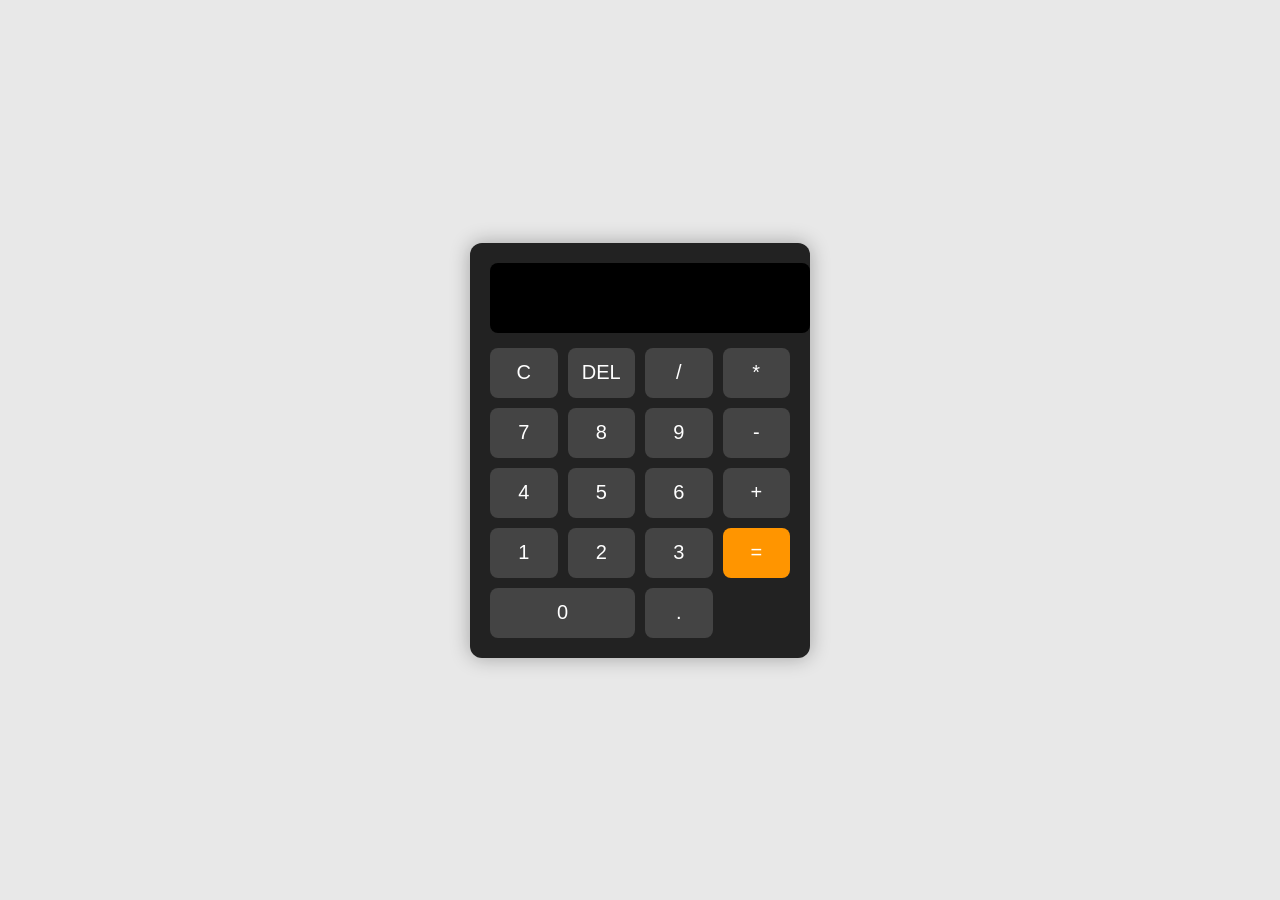
<file: Calculator.html>
<!DOCTYPE html>
<html lang="en">
<head>
    <meta charset="UTF-8">
    <meta name="viewport" content="width=device-width, initial-scale=1.0">
    <title>Calculator</title>

    <style>
        body {
            background: #e8e8e8;
            display: flex;
            justify-content: center;
            align-items: center;
            height: 100vh;
            margin: 0;
            font-family: Arial, sans-serif;
        }

        .calculator {
            width: 300px;
            background: #222;
            padding: 20px;
            border-radius: 12px;
            box-shadow: 0 0 20px rgba(0,0,0,0.3);
        }

        #display {
            width: 100%;
            height: 50px;
            background: #000;
            color: #0f0;
            font-size: 28px;
            text-align: right;
            padding: 10px;
            border: none;
            border-radius: 8px;
            margin-bottom: 15px;
        }

        .buttons {
            display: grid;
            grid-template-columns: repeat(4, 1fr);
            gap: 10px;
        }

        button {
            height: 50px;
            font-size: 20px;
            border: none;
            border-radius: 8px;
            cursor: pointer;
            background: #444;
            color: white;
            transition: 0.2s;
        }

        button:hover {
            background: #555;
        }

        .equal {
            background: #ff9500;
            color: #fff;
        }

        .equal:hover {
            background: #e68a00;
        }

        .zero {
            grid-column: span 2;
        }
    </style>
</head>
<body>

    <div class="calculator">
        <input type="text" id="display" disabled>

        <div class="buttons">
            <button onclick="clearDisplay()">C</button>
            <button onclick="deleteLast()">DEL</button>
            <button onclick="appendValue('/')">/</button>
            <button onclick="appendValue('*')">*</button>

            <button onclick="appendValue('7')">7</button>
            <button onclick="appendValue('8')">8</button>
            <button onclick="appendValue('9')">9</button>
            <button onclick="appendValue('-')">-</button>

            <button onclick="appendValue('4')">4</button>
            <button onclick="appendValue('5')">5</button>
            <button onclick="appendValue('6')">6</button>
            <button onclick="appendValue('+')">+</button>

            <button onclick="appendValue('1')">1</button>
            <button onclick="appendValue('2')">2</button>
            <button onclick="appendValue('3')">3</button>
            <button class="equal" onclick="calculate()">=</button>

            <button onclick="appendValue('0')" class="zero">0</button>
            <button onclick="appendValue('.')">.</button>
        </div>
    </div>

    <script>
        let display = document.getElementById("display");

        function appendValue(value) {
            display.value += value;
        }

        function clearDisplay() {
            display.value = "";
        }

        function deleteLast() {
            display.value = display.value.slice(0, -1);
        }

        function calculate() {
            try {
                display.value = eval(display.value);
            } catch (error) {
                display.value = "Error";
            }
        }
    </script>

</body>
</html>
</file>
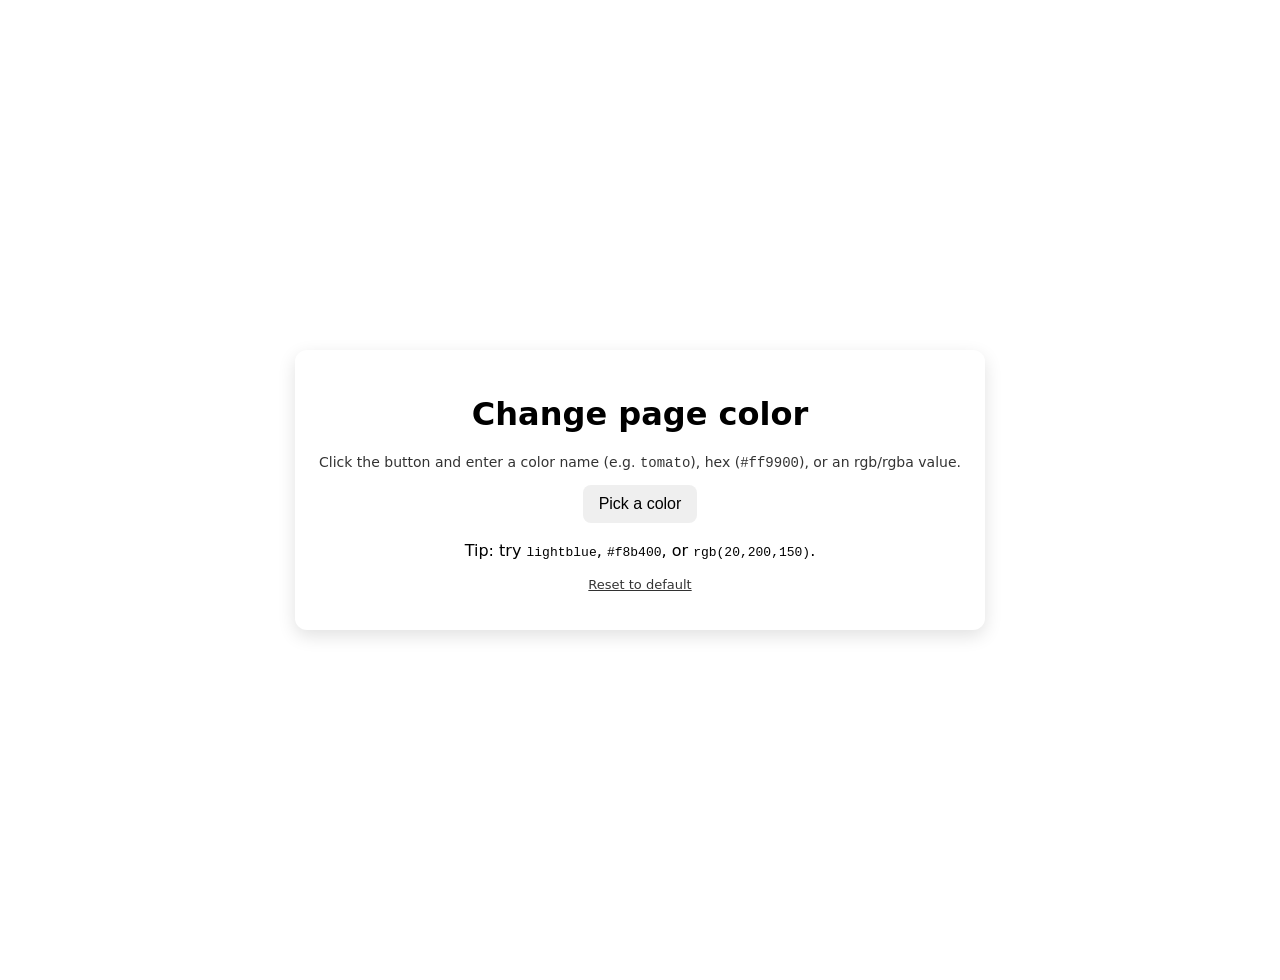
<file: Color_prompt.html>
<!doctype html>
<html lang="en">
<head>
  <meta charset="utf-8" />
  <meta name="viewport" content="width=device-width,initial-scale=1" />
  <title>Color Picker Prompt — Click to Change Background</title>
  <style>
    :root{--fg:#111}
    html,body{height:100%;margin:0;font-family:system-ui,Segoe UI,Roboto,Helvetica,Arial,sans-serif}
    body{display:flex;align-items:center;justify-content:center;flex-direction:column;gap:20px;padding:40px;transition:background-color .3s, color .3s}
    .card{background:rgba(255,255,255,0.06);backdrop-filter:blur(6px);padding:24px;border-radius:12px;box-shadow:0 6px 18px rgba(0,0,0,0.12);max-width:720px;text-align:center}
    button{padding:10px 16px;border-radius:8px;border:0;cursor:pointer;font-size:16px}
    .hint{opacity:.8;font-size:14px}
    a.small{font-size:13px;color:inherit}
  </style>
</head>
<body>
  <div class="card">
    <h1>Change page color</h1>
    <p class="hint">Click the button and enter a color name (e.g. <code>tomato</code>), hex (<code>#ff9900</code>), or an rgb/rgba value.</p>
    <button id="pick">Pick a color</button>
    <p style="margin-top:18px">Tip: try <code>lightblue</code>, <code>#f8b400</code>, or <code>rgb(20,200,150)</code>.</p>
    <p class="hint"><a class="small" href="#" id="reset">Reset to default</a></p>
  </div>

  <script>
    const btn = document.getElementById('pick');
    const reset = document.getElementById('reset');

    function parseRGB(str){
      // expect "rgb(r, g, b)" or "rgba(r, g, b, a)"
      const m = str.match(/rgba?\((\d+),\s*(\d+),\s*(\d+)/i);
      if(!m) return null;
      return [Number(m[1]), Number(m[2]), Number(m[3])];
    }

    function setContrastText(rgb){
      // compute luminance and choose black/white text for legibility
      const [r,g,b] = rgb;
      // relative luminance formula
      const Rs = r/255, Gs = g/255, Bs = b/255;
      const a = [Rs,Gs,Bs].map(v => v <= 0.03928 ? v/12.92 : Math.pow((v+0.055)/1.055, 2.4));
      const lum = 0.2126*a[0] + 0.7152*a[1] + 0.0722*a[2];
      // return black for light backgrounds, white for dark backgrounds
      return lum > 0.5 ? '#111' : '#fff';
    }

    function applyColor(input){
      if(!input) return;
      // try applying the color to body
      const prev = document.body.style.backgroundColor;
      document.body.style.backgroundColor = input;
      // read computed value to check if browser accepted it
      const computed = getComputedStyle(document.body).backgroundColor;
      const rgb = parseRGB(computed);
      if(!rgb){
        // invalid color — revert and show error
        document.body.style.backgroundColor = prev;
        alert('"' + input + '" is not a valid color. Try a CSS color name, hex (#rrggbb), or rgb(...) value.');
        return;
      }
      // set text color for contrast
      const textColor = setContrastText(rgb);
      document.body.style.color = textColor;
      // also style buttons so they remain visible
      document.querySelectorAll('button, a.small').forEach(el => {
        el.style.color = textColor;
        el.style.background = 'rgba(0,0,0,0.12)';
        el.style.border = '1px solid rgba(255,255,255,0.06)';
      });
    }

    btn.addEventListener('click', ()=>{
      const answer = prompt('Enter a color name, hex code (e.g. #00ff88), or rgb(...) value:', 'lightblue');
      if(answer === null) return; // user cancelled
      applyColor(answer.trim());
    });

    reset.addEventListener('click', (e)=>{
      e.preventDefault();
      document.body.style.backgroundColor = '';
      document.body.style.color = '';
      document.querySelectorAll('button, a.small').forEach(el => { el.style.color = ''; el.style.background = ''; el.style.border = ''; });
    });
  </script>
</body>
</html>
</file>
